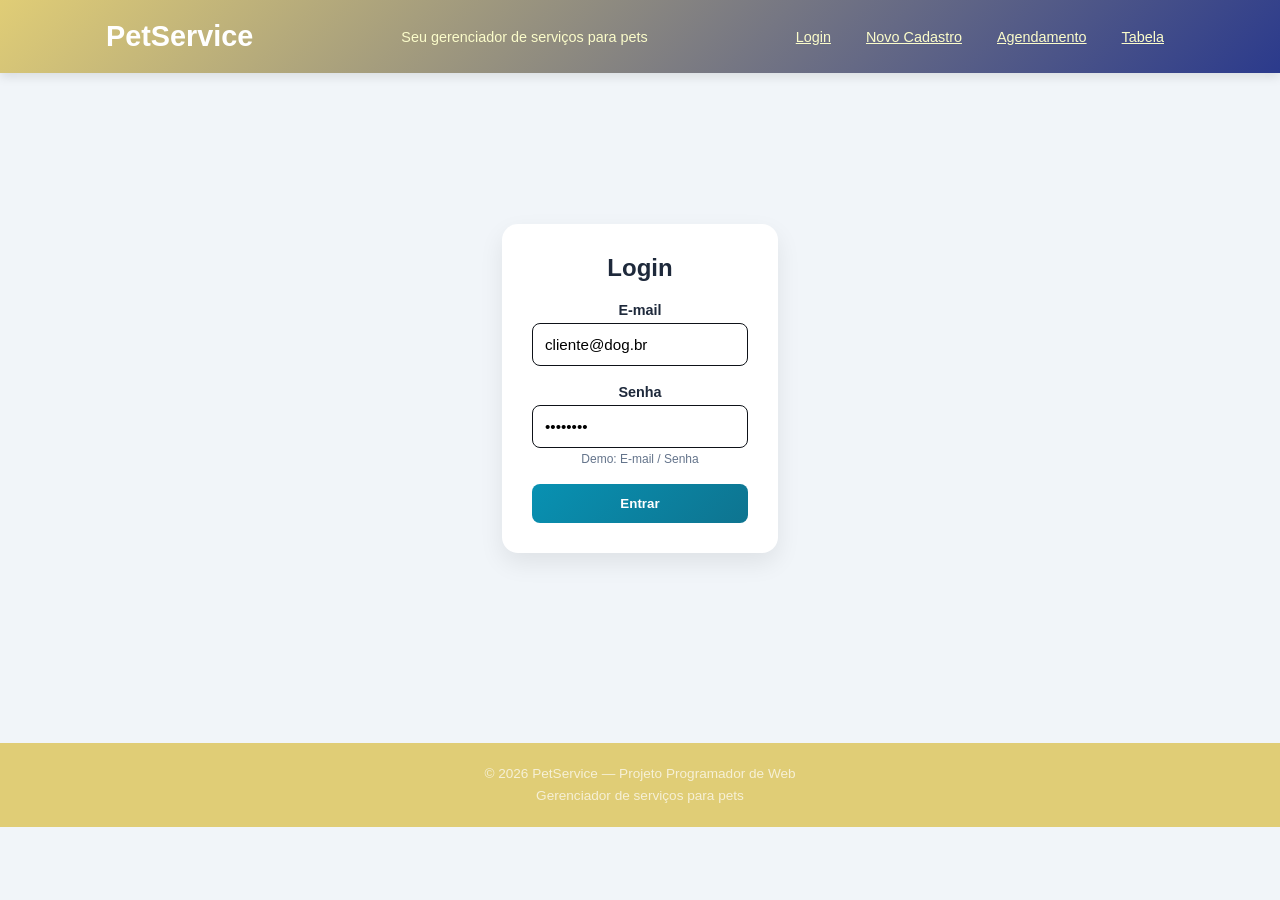
<file: index.html>
<!DOCTYPE html>
<html lang="pt-BR">

<head>
    <meta charset="UTF-8">
    <meta name="viewport" content="width=device-width, initial-scale=1.0">
    <meta name="description" content="Bem Vindo ao PetService">
    <title>PetService — Login</title>
    <link rel="stylesheet" href="style.css">
</head>

<body>
    <header>
        <div class="container">
            <h1>PetService</h1>
            <p>Seu gerenciador de serviços para pets</p>
            <nav>
                <ul>
                    <li><a href="index.html">Login</a></li>
                    <li><a href="cadastro.html">Novo Cadastro</a></li>
                    <li><a href="agenda.html">Agendamento</a></li>
                    <li><a href="tabela.html">Tabela</a></li>
                </ul>
            </nav>
        </div>
    </header>

    <main>
        <div class="container">
            <section id="login" class="secao-form secao-login">
                <h2>Login</h2>

                <form id="login-form" action="index.html" method="get">
                    <div class="form-grupo">
                        <label for="login-email">E-mail</label>
                        <input type="email" id="login-email" name="email" placeholder="seu@email.com"
                            value="cliente@dog.br" required>
                    </div>

                    <div class="form-grupo">
                        <label for="login-senha">Senha</label>
                        <input type="password" id="login-senha" name="senha" placeholder="Digite sua senha"
                            value="senac123" required>
                        <small class="dica">Demo: E-mail / Senha</small>
                    </div>

                    <div class="form-acoes">
                        <button type="submit" class="btn btn-primario">Entrar</button>
                    </div>
                </form>
            </section>
        </div>
    </main>

    <footer>
        <div class="container">
            <p>&copy; 2026 PetService &mdash; Projeto Programador de Web</p>
            <p>Gerenciador de serviços para pets</p>
        </div>
    </footer>
</body>

</html>
</file>
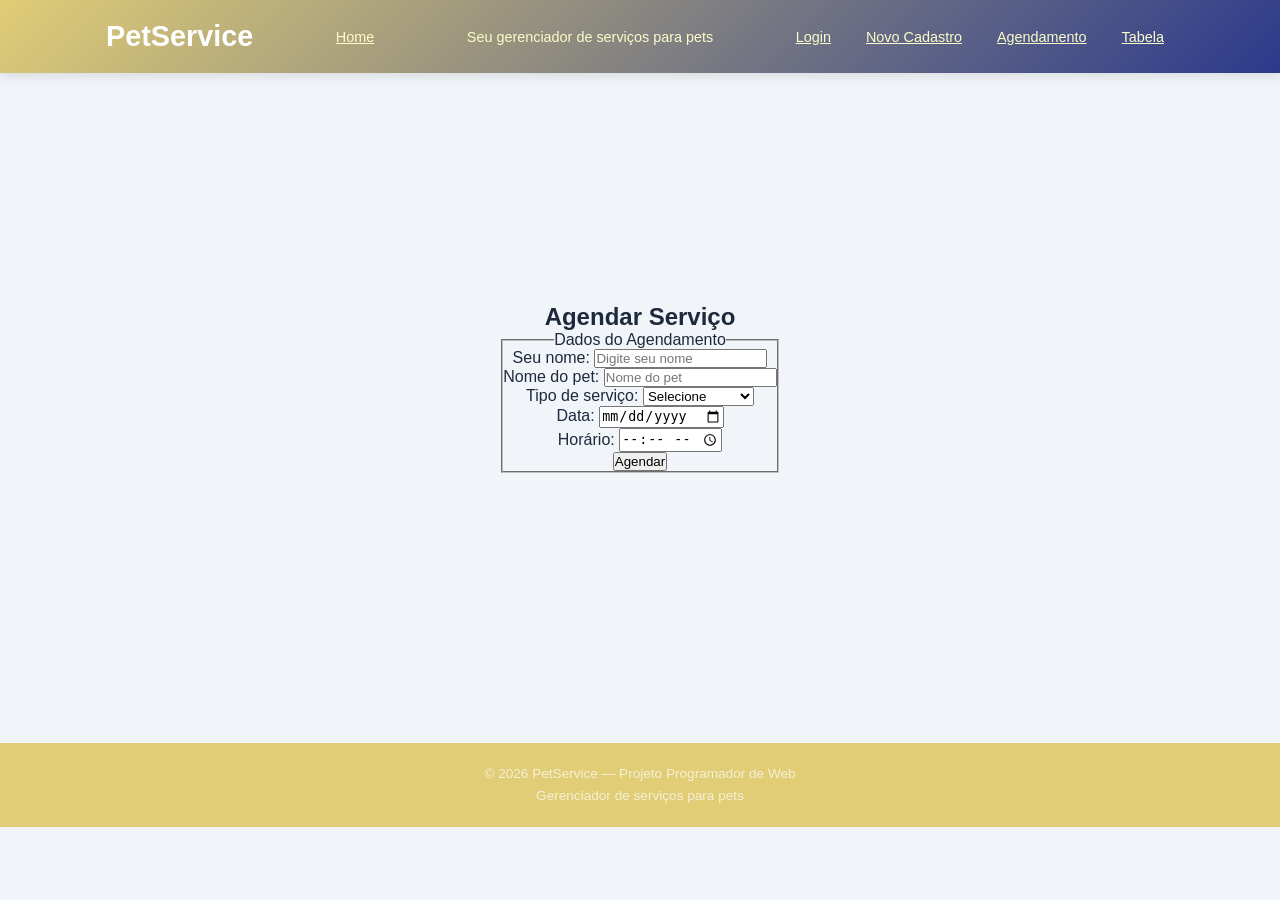
<file: agenda.html>
<!DOCTYPE html>
<html lang="pt-BR">

<head>
    <meta charset="UTF-8">
    <meta name="viewport" content="width=device-width, initial-scale=1.0">
    <meta name="description" content="PetService - Agendamento de serviços para pets">
    <title>PetService — Agendamento</title>
    <link rel="stylesheet" href="style.css">
</head>

<body>

    <header>
        <div class="container">
            <h1>PetService</h1>
            <nav>
                <a href="index.html">Home</a>
            </nav>
            <p>Seu gerenciador de serviços para pets</p>

            <nav>
                <ul>
                    <li><a href="index.html">Login</a></li>
                    <li><a href="cadastro.html">Novo Cadastro</a></li>
                    <li><a href="agenda.html">Agendamento</a></li>
                    <li><a href="tabela.html">Tabela</a></li>
                </ul>
            </nav>
        </div>
    </header>

    <main>
        <section class="container">
            <h2>Agendar Serviço</h2>

            <form>
                <fieldset>
                    <legend>Dados do Agendamento</legend>

                    <div class="form-group">
                        <label for="cliente">Seu nome:</label>
                        <input type="text" id="cliente" name="cliente" placeholder="Digite seu nome" required>
                    </div>

                    <div class="form-group">
                        <label for="pet">Nome do pet:</label>
                        <input type="text" id="pet" name="pet" placeholder="Nome do pet" required>
                    </div>

                    <div class="form-group">
                        <label for="servico">Tipo de serviço:</label>
                        <select id="servico" name="servico" required>
                            <option value="">Selecione</option>
                            <option value="banho_tosa">Banho e Tosa</option>
                            <option value="tosa_higienica">Tosa Higiênica</option>
                            <option value="tosa_completa">Tosa Completa</option>
                        </select>
                    </div>

                    <div class="form-group">
                        <label for="data">Data:</label>
                        <input type="date" id="data" name="data" required>
                    </div>

                    <div class="form-group">
                        <label for="hora">Horário:</label>
                        <input type="time" id="hora" name="hora" required>
                    </div>

                    <div class="form-group">
                        <button type="submit">Agendar</button>
                    </div>

                </fieldset>
            </form>
        </section>
    </main>

    <footer>
        <div class="container">
            <p>&copy; 2026 PetService &mdash; Projeto Programador de Web</p>
            <p>Gerenciador de serviços para pets</p>
        </div>
    </footer>

</body>

</html>
</file>
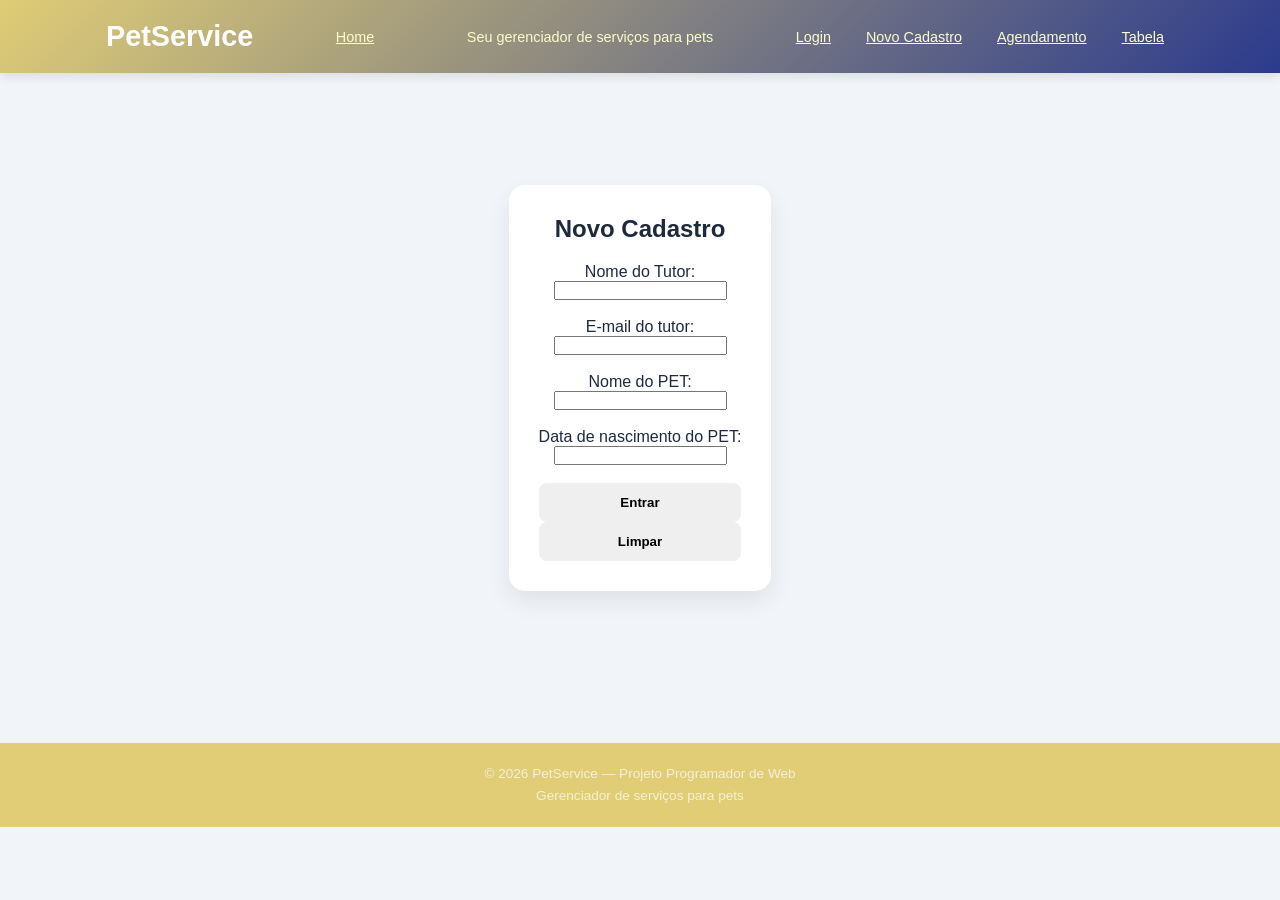
<file: cadastro.html>
<!DOCTYPE html>
<html lang="pt-BR">

<head>
    <meta charset="UTF-8">
    <meta name="viewport" content="width=device-width, initial-scale=1.0">
    <meta name="description" content="PetService - Cadastro de novo cliente">
    <title>PetService — Novo Cadastro</title>
    <link rel="stylesheet" href="style.css">
</head>

<body>
    <header>
        <div class="container">
            <h1>PetService</h1>
            <nav>
                <a href="index.html">Home</a>
            </nav>
            <p>Seu gerenciador de serviços para pets</p>
            <nav>
                <ul>
                    <li><a href="index.html">Login</a></li>
                    <li><a href="cadastro.html">Novo Cadastro</a></li>
                    <li><a href="agenda.html">Agendamento</a></li>
                    <li><a href="tabela.html">Tabela</a></li>
                </ul>
            </nav>
        </div>
    </header>

    <main>
        <div class="container">
            <section id="novo-cadastro" class="secao-form">
                <h2>Novo Cadastro</h2>
                <form>
                    <p>
                        <label for="login_nome">Nome do Tutor:</label><br>
                        <input type="text" id="login_nome" name="nome" required><br><br>
                    </p>
                    <p>
                        <label for="e-mail">E-mail do tutor:</label><br>
                        <input type="email" id="e-mail" name="email" required><br><br>
                    </p>
                    <p>
                        <label for="login_nome">Nome do PET:</label><br>
                        <input type="text" id="login_nome" name="nome" required><br><br>
                    </p>
                    <p>
                        <label for="login_nome">Data de nascimento do PET:</label><br>
                        <input type="text" id="login_nome" name="nome" required><br><br>
                    </p>
                    <div>
                        <button type="button" class="btn">Entrar</button>
                        <button type="button" class="btn">Limpar</button>
                    </div>
                </form>
            </section>
        </div>
    </main>

    <footer>
        <div class="container">
            <p>&copy; 2026 PetService &mdash; Projeto Programador de Web</p>
            <p>Gerenciador de serviços para pets</p>
        </div>
    </footer>
</body>

</html>
</file>
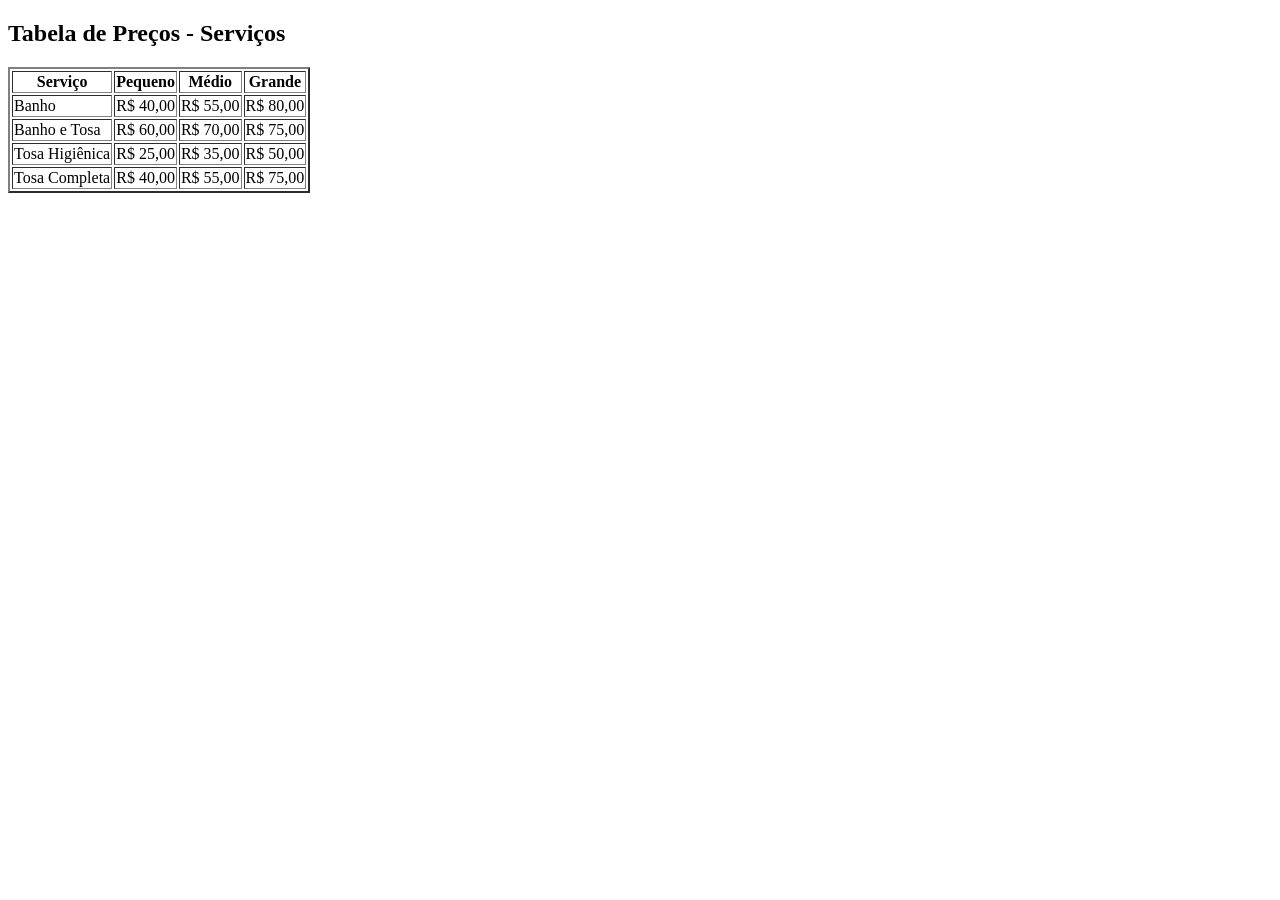
<file: tabela de preços.html>
<!DOCTYPE html>
<html lang="pt-BR">

<head>
    <meta charset="UTF-8">
    <title>Tabela de Preços Petshop</title>
</head>

<body>

    <h2>Tabela de Preços - Serviços</h2>

    <table border="2" 

        <tr>        
        <th>Serviço</th>
        <th>Pequeno</th>
        <th>Médio</th>
        <th>Grande</th>
        </tr>

        <tr>
            <td>Banho</td>
            <td>R$ 40,00</td>
            <td>R$ 55,00</td>
            <td>R$ 80,00</td>
        </tr>

        <tr>
            <td>Banho e Tosa</td>
            <td>R$ 60,00</td>
            <td>R$ 70,00</td>
            <td>R$ 75,00</td>
        </tr>

        <tr>
            <td>Tosa Higiênica</td>
            <td>R$ 25,00</td>
            <td>R$ 35,00</td>
            <td>R$ 50,00</td>
        </tr>

        <tr>
            <td>Tosa Completa</td>
            <td>R$ 40,00</td>
            <td>R$ 55,00</td>
            <td>R$ 75,00</td>
        </tr>

    </table>

</body>

</html>
</file>
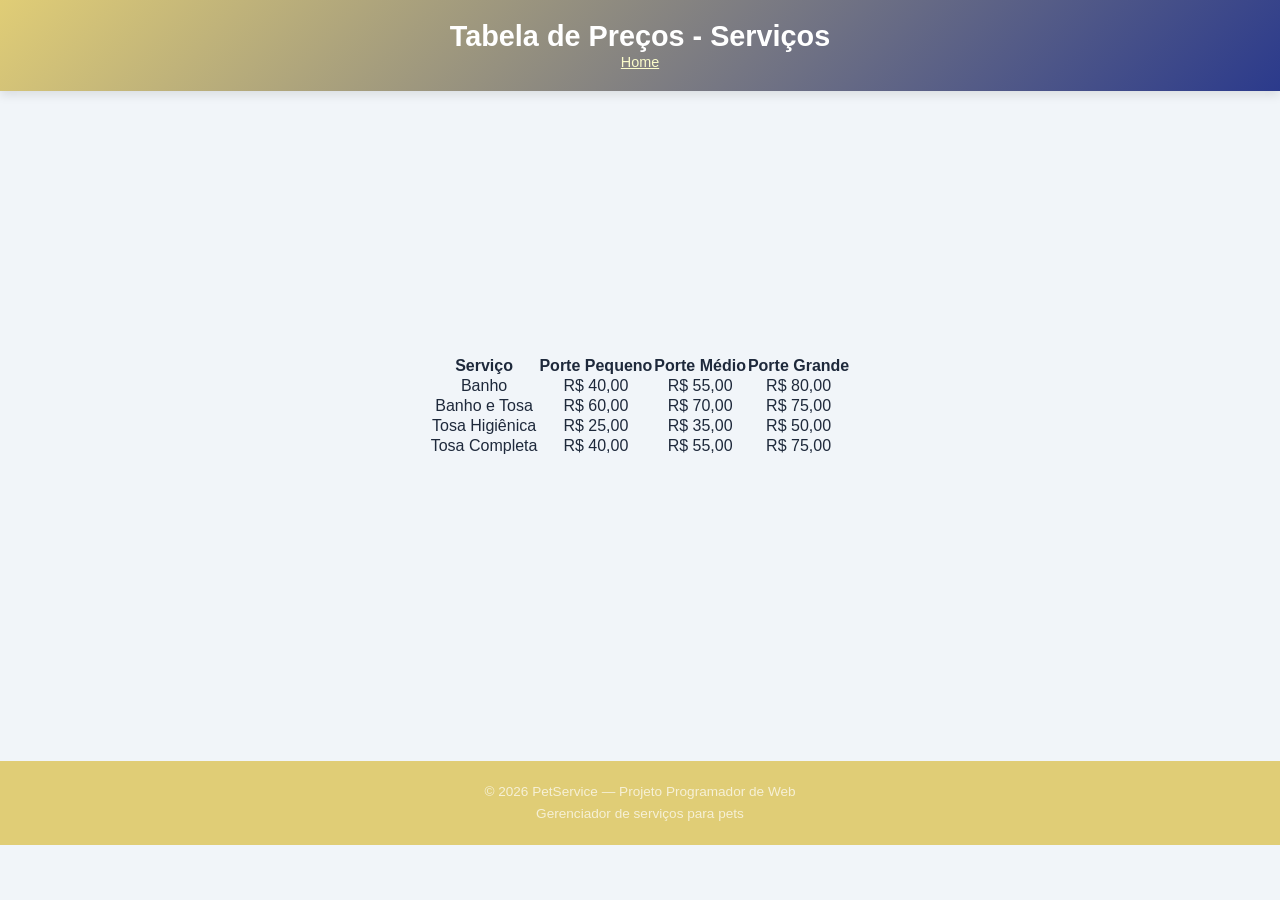
<file: tabela.html>
<!DOCTYPE html>
<html lang="pt-BR">

<head>
    <meta charset="UTF-8">
    <meta name="viewport" content="width=device-width, initial-scale=1.0">
    <title>Tabela de Preços Petshop</title>
    <link rel="stylesheet" href="style.css">
</head>

<body>

    <header>
        <h1>Tabela de Preços - Serviços</h1>
         <nav>
            <a href="index.html">Home</a>
        </nav>
    </header>

    <main>
        <div class="container">

            <table class="tabela-precos">
                <thead>
                    <tr>
                        <th>Serviço</th>
                        <th>Porte Pequeno</th>
                        <th>Porte Médio</th>
                        <th>Porte Grande</th>
                    </tr>
                </thead>

                <tbody>
                    <tr>
                        <td>Banho</td>
                        <td>R$ 40,00</td>
                        <td>R$ 55,00</td>
                        <td>R$ 80,00</td>
                    </tr>

                    <tr>
                        <td>Banho e Tosa</td>
                        <td>R$ 60,00</td>
                        <td>R$ 70,00</td>
                        <td>R$ 75,00</td>
                    </tr>

                    <tr>
                        <td>Tosa Higiênica</td>
                        <td>R$ 25,00</td>
                        <td>R$ 35,00</td>
                        <td>R$ 50,00</td>
                    </tr>

                    <tr>
                        <td>Tosa Completa</td>
                        <td>R$ 40,00</td>
                        <td>R$ 55,00</td>
                        <td>R$ 75,00</td>
                    </tr>
                </tbody>
            </table>

        </div>
    </main>

    <footer>
        <div class="container">
            <p>&copy; 2026 PetService — Projeto Programador de Web</p>
            <p>Gerenciador de serviços para pets</p>
        </div>
    </footer>

</body>

</html>
</file>
<file: style.css>
:root {
    --cor-primaria: #e0cd76;
    --cor-secundaria: #fab700;
    --cor-acento: #fbfcca;

    --cor-fundo: #F1F5F9;
    --cor-card: #FFFFFF;
    --cor-borda: #0e1218;

    --cor-texto: #1E293B;
    --cor-texto-muted: #64748B;

    --raio: 10px;
    --sombra: 0 10px 25px rgba(0, 0, 0, 0.08);

    --transicao: 0.2s ease;
    --fonte: 'Segoe UI', sans-serif;
}

* {
    margin: 0;
    padding: 0;
    box-sizing: border-box;
}

body {
    font-family: var(--fonte);
    background: var(--cor-fundo);
    color: var(--cor-texto);
    text-align: center;
}


.container {
    max-width: 1100px;
    margin: 0 auto;
    padding: 0 16px;
    text-align: center;
}


header {
    background: linear-gradient(135deg, var(--cor-primaria), #2b3a8c);
    color: white;
    padding: 20px 0;
    box-shadow: 0 4px 10px rgba(0, 0, 0, 0.1);
}

header .container {
    display: flex;
    flex-direction: column;
    gap: 10px;
}

header h1 {
    font-size: 1.8rem;
}

header p {
    font-size: 0.9rem;
    color: var(--cor-acento);
}

/* NAV */
nav ul {
    display: flex;
    gap: 15px;
    list-style: none;
    flex-wrap: wrap;
}

nav a {
    color: var(--cor-acento);
    padding: 6px 10px;
    border-radius: 6px;
    font-size: 0.9rem;
    transition: var(--transicao);
}

nav a:hover {
    background: rgba(255, 255, 255, 0.2);
    color: white;
}


main {
    display: flex;
    justify-content: center;
    align-items: center;
    min-height: 70vh;
}


.secao-login {
    width: 100%;
    max-width: 420px;
}

.secao-form {
    background: var(--cor-card);
    padding: 30px;
    border-radius: 16px;
    box-shadow: var(--sombra);
}

.secao-form h2 {
    text-align: center;
    margin-bottom: 20px;
}


.form-grupo {
    display: flex;
    flex-direction: column;
    margin-bottom: 18px;
}

.form-grupo label {
    font-size: 0.9rem;
    font-weight: 600;
    margin-bottom: 5px;
}

.form-grupo input {
    padding: 12px;
    border: 1.5px solid var(--cor-borda);
    border-radius: 8px;
    font-size: 0.95rem;
    transition: var(--transicao);
}

.form-grupo input:focus {
    outline: none;
    border-color: var(--cor-secundaria);
    box-shadow: 0 0 0 3px rgba(8, 145, 178, 0.2);
}

.dica {
    font-size: 0.75rem;
    color: var(--cor-texto-muted);
    margin-top: 4px;
}


.form-acoes {
    margin-top: 10px;
}

.btn {
    width: 100%;
    padding: 12px;
    border: none;
    border-radius: 8px;
    font-weight: 600;
    cursor: pointer;
    transition: var(--transicao);
}

.btn-primario {
    background: linear-gradient(135deg, #0891B2, #0E7490);
    color: white;
}

.btn-primario:hover {
    transform: translateY(-2px);
    box-shadow: 0 6px 15px rgba(0, 0, 0, 0.15);
}


footer {
    background: var(--cor-primaria);
    color: rgba(255, 255, 255, 0.7);
    text-align: center;
    padding: 20px 0;
    margin-top: 40px;
}

footer p {
    font-size: 0.85rem;
    line-height: 1.6;
}

@media (min-width: 768px) {
    header .container {
        flex-direction: row;
        justify-content: space-between;
        align-items: center;
    }

    header p {
        margin-left: 10px;
    }
}
</file>
